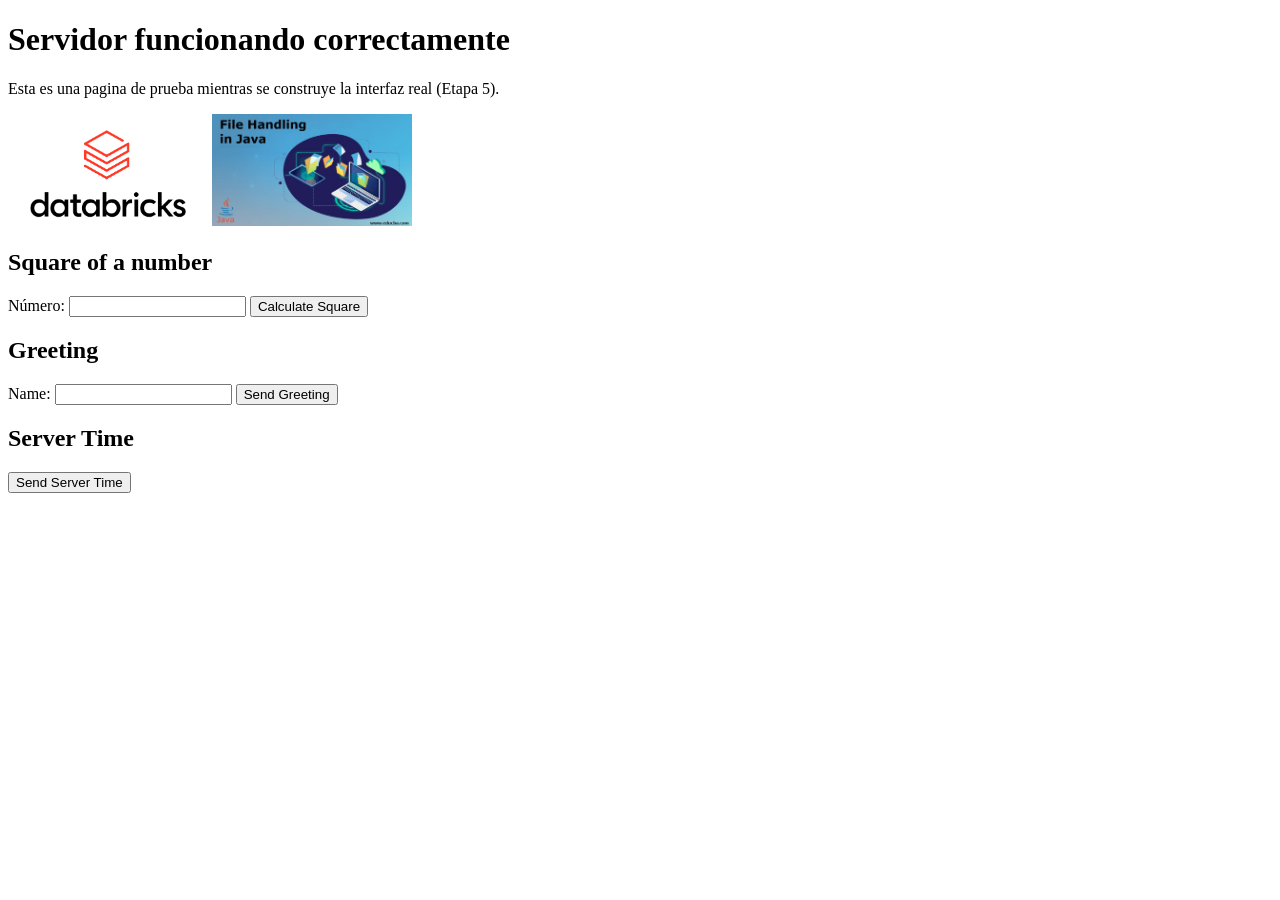
<file: public/index.html>
<!DOCTYPE html>
<html lang="es">
<head>
    <meta charset="UTF-8">
    <title>Mini Web Application</title>
</head>
<body>
    <h1>Servidor funcionando correctamente</h1>
    <p>Esta es una pagina de prueba mientras se construye la interfaz real (Etapa 5).</p>
    <img src="images/Databricks_Logo.png" alt="Logo de prueba" width="200">
    <img src="images/File-Handling-in-Java.jpg" alt="Imagen JPEG de prueba" width="200">
  

    <!-- <section> es solo una caja/contenedor semantico: agrupa todo lo relacionado con "el servicio square" -->
    <section>
        <!-- <h2> = "heading nivel 2", un subtitulo (h1 ya lo usaste arriba para el titulo principal de toda la pagina) -->
        <h2>Square of a number</h2>

        <!-- <form> agrupa el/los input(s) + el boton. Por DEFECTO, al enviarse recarga la pagina -->
        <!-- (eso lo vamos a evitar con JavaScript mas adelante, con preventDefault()) -->
        <form id="square-form">
            <!-- <label for="X"> conecta este texto descriptivo con el input que tenga id="X" -->
            <label for="square-number"> Número: </label>

            <!-- type="number": el navegador solo deja escribir digitos/decimales, con flechitas +/- -->
            <!-- step="any": permite decimales (2.5, 0.3, etc), no solo enteros -->
            <!-- name="number": nombre del campo (util si el form se enviara "a la antigua", sin JS) -->
            <!-- required: el navegador no deja enviar el form si este campo esta vacio -->
            <input type="number" id="square-number" name="number" step="any" required>

            <!-- type="submit": este boton, al hacer click, dispara el evento "submit" del <form> que lo contiene -->
            <button type="submit"> Calculate Square </button>
        </form>

        <!-- Estos 3 <p> empiezan OCULTOS (atributo "hidden"). JavaScript los va a mostrar/ocultar -->
        <!-- y les va a cambiar el texto segun lo que responda el servidor (cargando / exito / error) -->
        <p id="square-loading" hidden>Charging...</p>
        <p id="square-result" hidden>Result: </p>
        <p id="square-error" hidden>Error: </p>
    </section>
    <section>
        <h2>Greeting</h2>
        <form id="greeting-form">
            <label for="greeting-name">Name:</label>
            <input type="text" id="greeting-name" name="name" required>
            <button type="submit">Send Greeting</button>
        </form>
        <p id="greeting-loading" hidden>Charging...</p>
        <p id="greeting-result" hidden>Result: </p>
        <p id="greeting-error" hidden>Error: </p>
    </section>
    <section>
        <h2>Server Time</h2>
        <!-- Como solo es un boton que me trae info y no debo enviar nada, por eso no hay ni label ni form y obviamente no hay input. -->
        <button type="button" id = "server-time-button">Send Server Time</button>

        <p id="server-time-loading" hidden>Charging...</p>
        <p id="server-time-result" hidden>Result: </p>
        <p id="server-time-error" hidden>Error: </p>
    </section>

    <script src="script.js"></script>
</body>
</html>
</file>
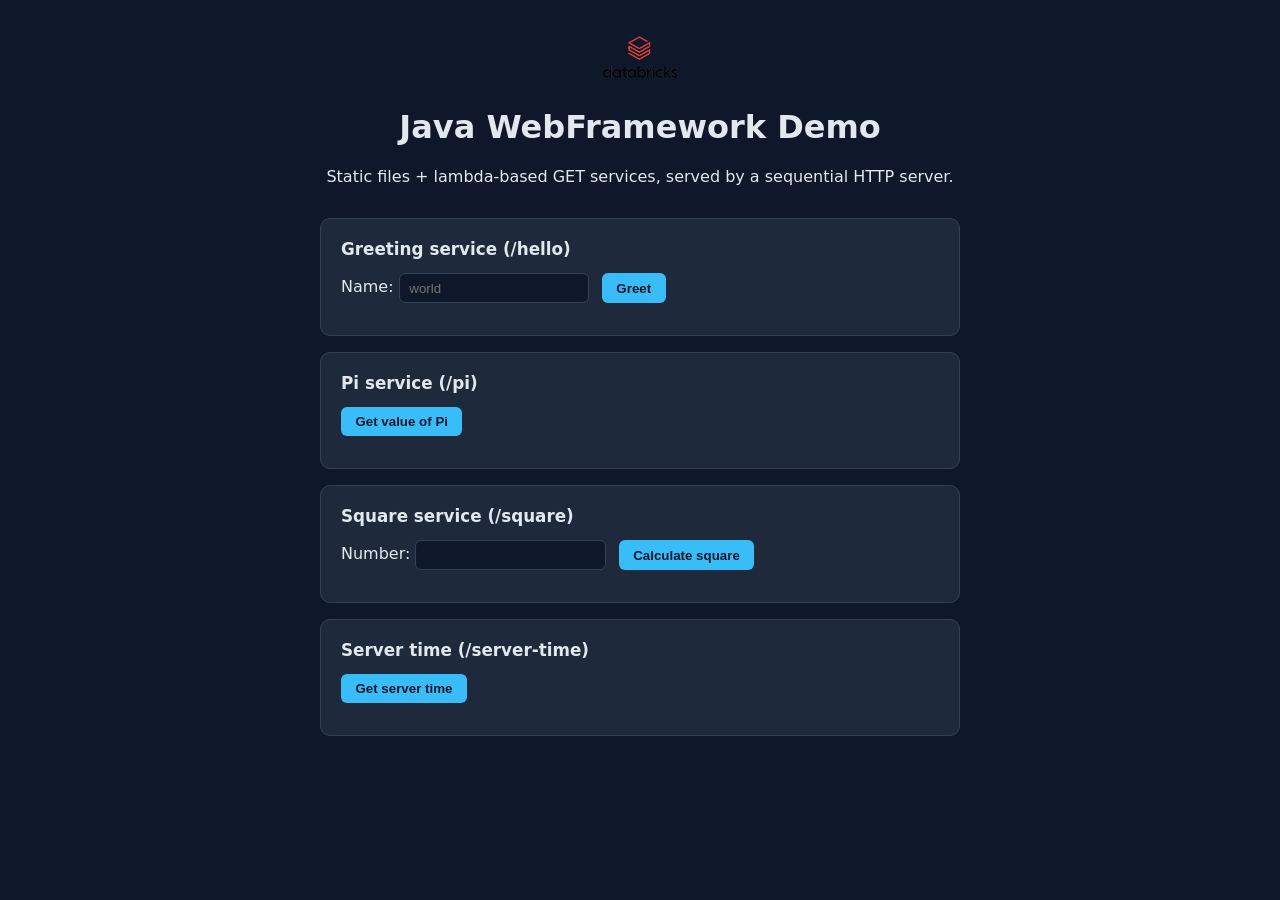
<file: src/main/resources/webroot/index.html>
<!DOCTYPE html>
<html lang="en">
<head>
    <meta charset="UTF-8">
    <title>WebFramework Demo</title>
    <link rel="stylesheet" href="styles.css">
</head>
<body>
    <header>
        <img src="images/logo.png" alt="Logo" class="logo">
        <h1>Java WebFramework Demo</h1>
        <p>Static files + lambda-based GET services, served by a sequential HTTP server.</p>
    </header>

    <main>
        <section>
            <h2>Greeting service (/hello)</h2>
            <label for="name">Name:</label>
            <input type="text" id="name" placeholder="world">
            <button id="greet-button" type="button">Greet</button>
            <p id="greet-result"></p>
        </section>

        <section>
            <h2>Pi service (/pi)</h2>
            <button id="pi-button" type="button">Get value of Pi</button>
            <p id="pi-result"></p>
        </section>

        <section>
            <h2>Square service (/square)</h2>
            <label for="number">Number:</label>
            <input type="number" id="number" step="any">
            <button id="square-button" type="button">Calculate square</button>
            <p id="square-result"></p>
        </section>

        <section>
            <h2>Server time (/server-time)</h2>
            <button id="time-button" type="button">Get server time</button>
            <p id="time-result"></p>
        </section>
    </main>

    <script src="app.js"></script>
</body>
</html>
</file>
<file: src/main/resources/webroot/styles.css>
:root {
    --bg: #0f172a;
    --panel: #1e293b;
    --text: #e2e8f0;
    --accent: #38bdf8;
    --border: #334155;
}

* {
    box-sizing: border-box;
}

body {
    margin: 0;
    padding: 2rem 1rem;
    background: var(--bg);
    color: var(--text);
    font-family: system-ui, -apple-system, "Segoe UI", sans-serif;
}

header {
    max-width: 640px;
    margin: 0 auto 2rem;
    text-align: center;
}

.logo {
    width: 96px;
    height: auto;
    border-radius: 8px;
}

main {
    max-width: 640px;
    margin: 0 auto;
    display: grid;
    gap: 1rem;
}

section {
    background: var(--panel);
    border: 1px solid var(--border);
    border-radius: 10px;
    padding: 1.25rem;
}

h2 {
    margin-top: 0;
    font-size: 1.05rem;
}

input {
    background: var(--bg);
    color: var(--text);
    border: 1px solid var(--border);
    border-radius: 6px;
    padding: 0.4rem 0.6rem;
    margin-right: 0.5rem;
}

button {
    background: var(--accent);
    color: #0f172a;
    border: none;
    border-radius: 6px;
    padding: 0.45rem 0.9rem;
    font-weight: 600;
    cursor: pointer;
}

button:hover {
    filter: brightness(1.1);
}

p[id$="-result"] {
    margin-bottom: 0;
    margin-top: 0.75rem;
    font-family: "Cascadia Code", Consolas, monospace;
    word-break: break-word;
}
</file>
